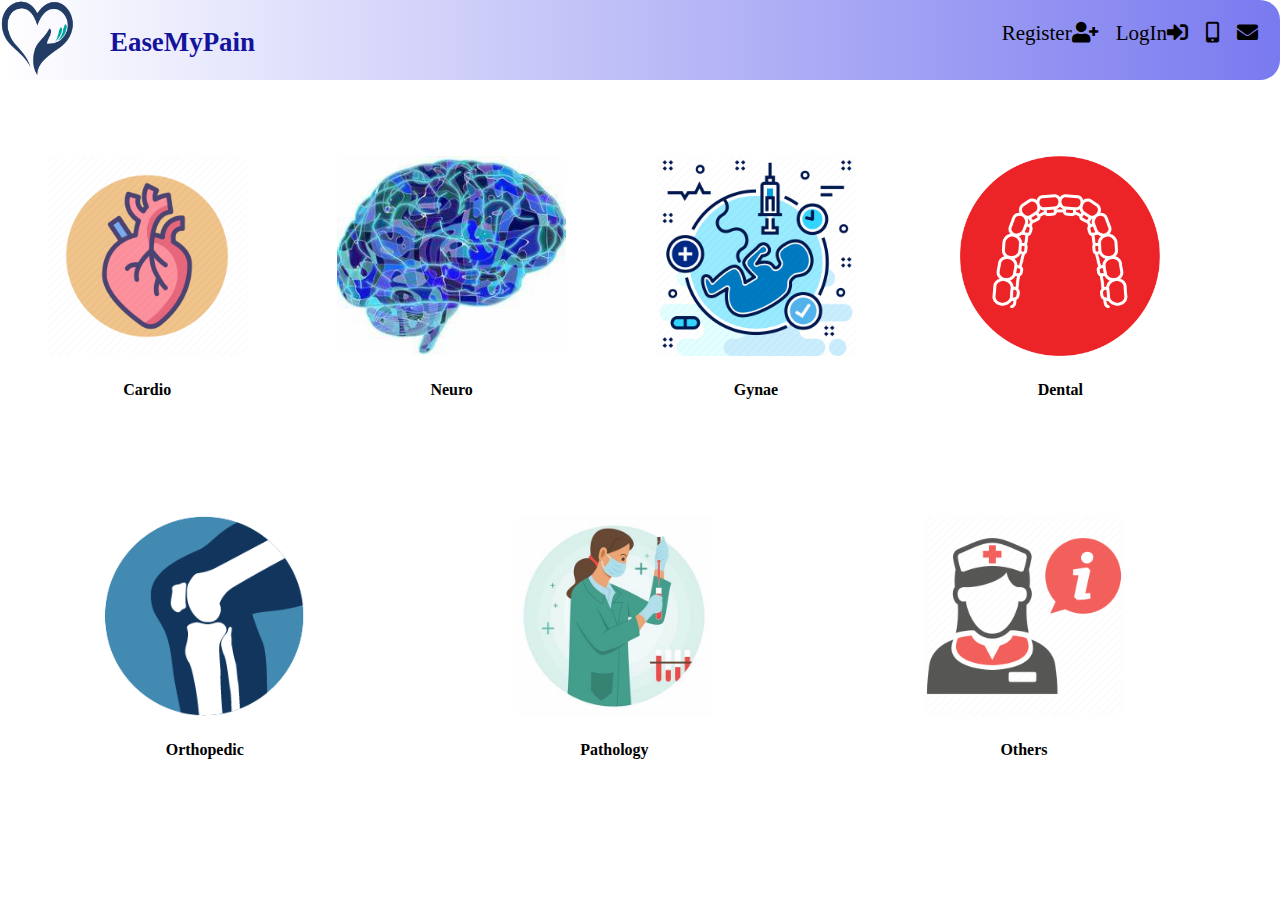
<file: Index.html>
<!DOCTYPE html>
<html lang="en">

<head>
    <meta charset="UTF-8">
    <meta http-equiv="X-UA-Compatible" content="IE=edge">
    <meta name="viewport" content="width=device-width, initial-scale=1.0">
    <title>Home</title>

    <!-- stylesheet -->
    <link rel="stylesheet" type="text/css" href="Index.css">

    <!-- Favicon -->
    <link rel="icon" type="image/x-icon" href="icon.jpg">

    <link rel="stylesheet" href="https://cdnjs.cloudflare.com/ajax/libs/font-awesome/5.15.4/css/all.min.css"
        integrity="sha512-1ycn6IcaQQ40/MKBW2W4Rhis/DbILU74C1vSrLJxCq57o941Ym01SwNsOMqvEBFlcgUa6xLiPY/NS5R+E6ztJQ=="
        crossorigin="anonymous" referrerpolicy="no-referrer" />

</head>

<body>

     <!-- Navbar starts -->
    <div class="nav">
        <div class="logo">
            <img src="a2.png" />
            <h3 style="color: rgb(19, 19, 156);">EaseMyPain</h3>
        </div>
        <ul>
            <div class="menu">
                <li><a href="validateform.html">Register<i class="fas fa-user-plus"></i></a></li>
                <li><a href="login.html">LogIn<i class="fas fa-sign-in-alt"></i></a></li>
                <li><a href="tel:"><i class="fas fa-mobile-alt"></i></a></li>
                <li><a href="mailto:"><i class="fas fa-envelope"></i></a></li>
            </div>
        </ul>
          
    </div>
    <br />
    <br>
    <div class="row-1">
        <div class="col-1"><a href="./appointment.html"><img src="cardio.png" alt=""><h4>Cardio</h4></a></div>
        <div class="col-1"><a href="./appointment.html"><img src="neuro.jpg" alt=""><h4>Neuro</h4></a></div>
        <div class="col-1"><a href="./appointment.html"><img src="gynae.png" alt=""><h4>Gynae</h4></a></div>
        <div class="col-1"><a href="./appointment.html"><img src="red-ortho-icon-15@4x.png" alt=""><h4>Dental</h4></a></div>
    </div>
    <div class="row-2">
        <div class="col-2"><a href="./appointment.html"><img src="orthooo.png" alt=""><h4>Orthopedic</h4></a></div>
        <div class="col-2"><a href="./appointment.html"><img src="patho.jpg" alt=""><h4>Pathology</h4></a></div>
        <div class="col-2"><a href="./appointment.html"><img src="4549510.png" alt=""><h4>Others</h4></a></div>
    </div>
    
</body> 

</html>
</file>
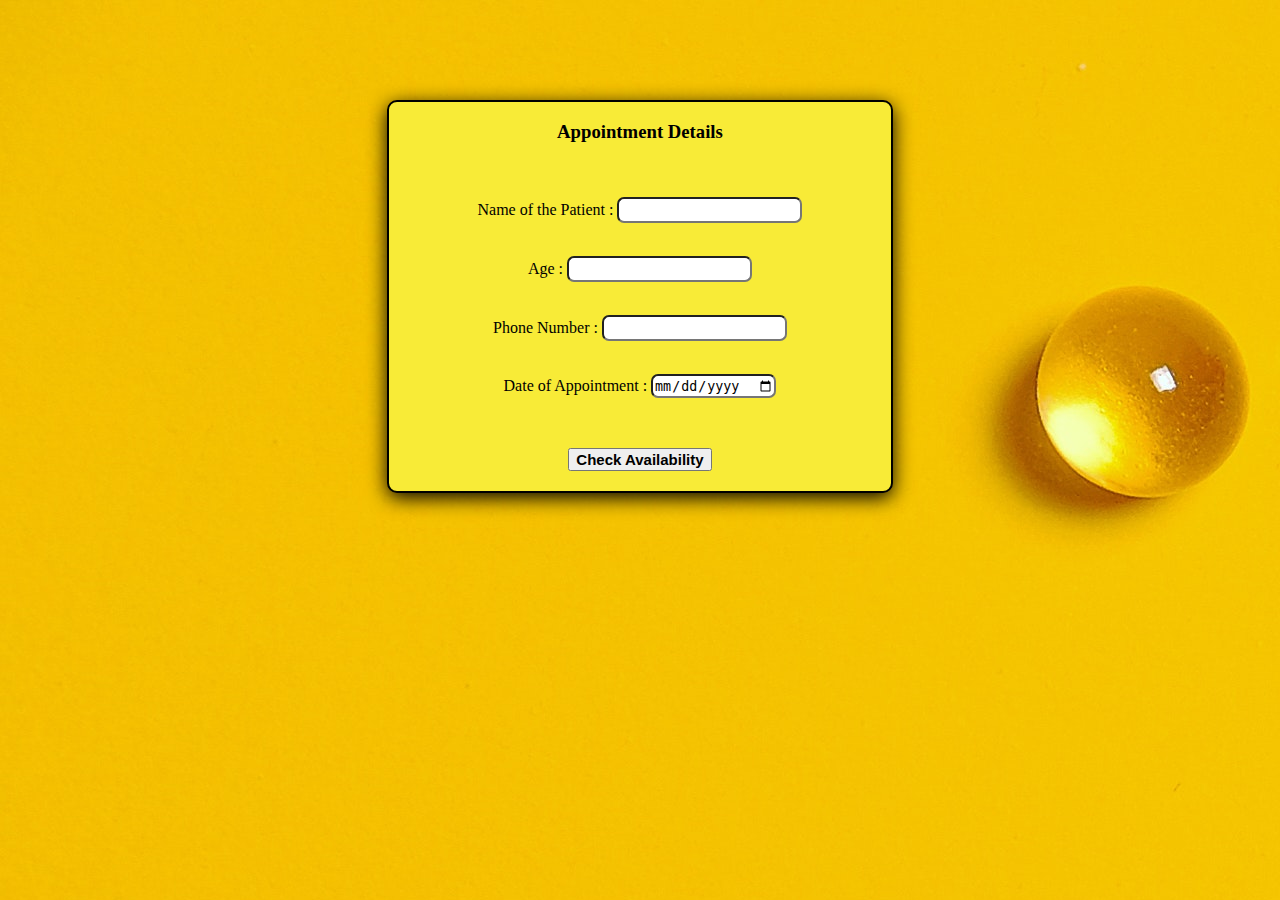
<file: appointment.html>
<!DOCTYPE html>
<html lang="en">

<head>
  <meta charset="UTF-8">
  <meta http-equiv="X-UA-Compatible" content="IE=edge">
  <meta name="viewport" content="width=device-width, initial-scale=1.0">
  <title>Document</title>

  <link rel="stylesheet" href="./appointment.css  ">
</head>

<body>
  <div class="details">
    <h3>Appointment Details</h3>
    <br><br>
    <label>Name of the Patient : </label>
    <input type="text" name="name" font-size="8px" required /> <br><br>

    <label>Age : </label>
    <input type="number" name="Age" font-size="8px" required /> <br><br>

    <label>Phone Number : </label>
    <input type="" name="name" font-size="8px" required /> <br><br>

    <label>Date of Appointment : </label>
    <input type="date" size="8px">

    <div class="action">
      <button><a href="#">Check Availability</a></button>
    </div>
  </div>
</body>

</html>
</file>
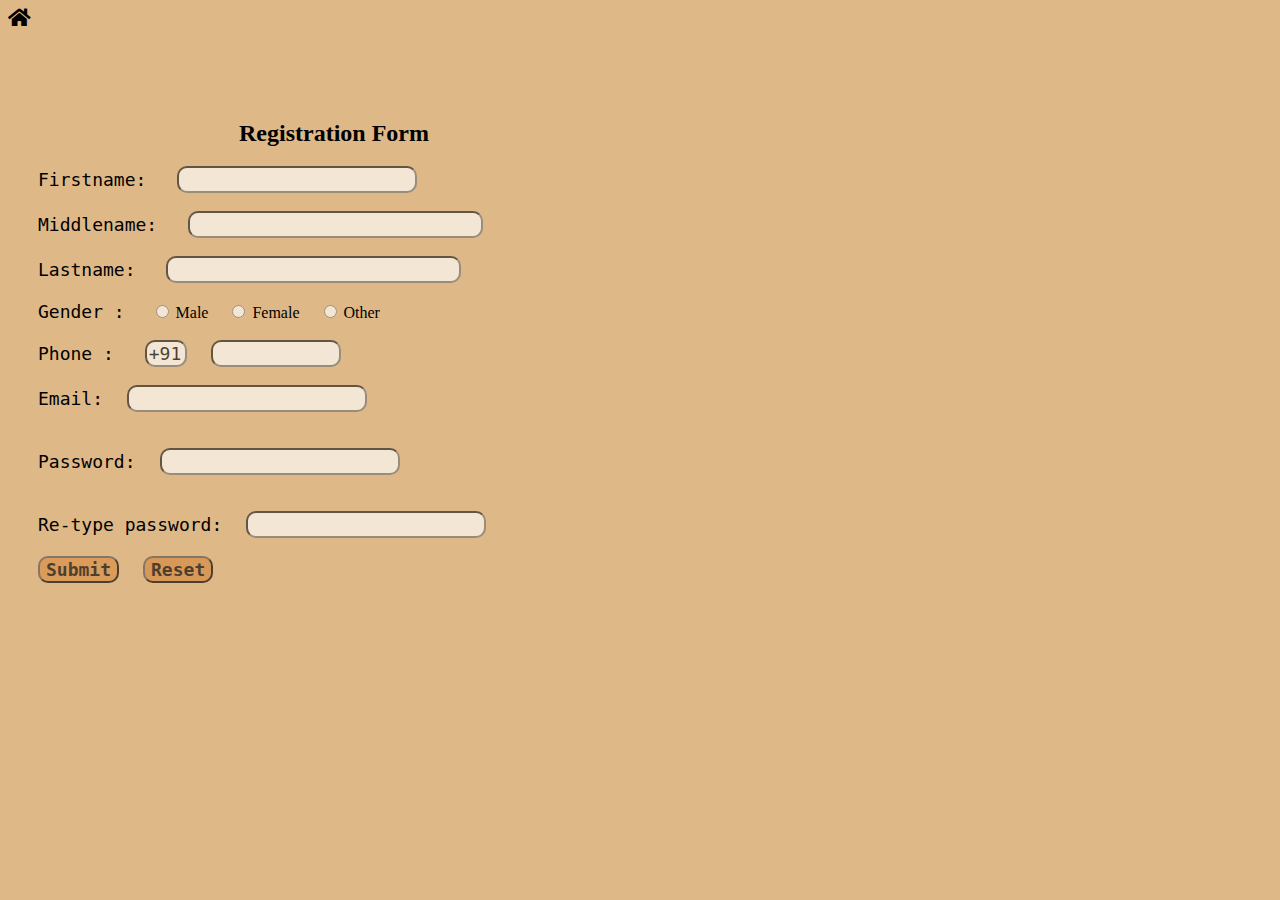
<file: changeform.html>
<!DOCTYPE html>
<html lang="en">

<head>
    <meta charset="UTF-8">
    <meta http-equiv="X-UA-Compatible" content="IE=edge">
    <meta name="viewport" content="width=device-width, initial-scale=1.0">
    <!-- <title>Document</title> -->
    <title>
        Registration Page
    </title>

    <link rel="stylesheet" href="https://cdnjs.cloudflare.com/ajax/libs/font-awesome/5.15.4/css/all.min.css"
        integrity="sha512-1ycn6IcaQQ40/MKBW2W4Rhis/DbILU74C1vSrLJxCq57o941Ym01SwNsOMqvEBFlcgUa6xLiPY/NS5R+E6ztJQ=="
        crossorigin="anonymous" referrerpolicy="no-referrer" />
    <!-- stylesheet -->
    <link rel="stylesheet" href="form.css">
    <!-- <script>
        function phonenumber(inputtxt) {
            var phoneno = /^\(?([0-9]{3})\)?[-. ]?([0-9]{3})[-. ]?([0-9]{4})$/;
            if (inputtxt.value.match(phoneno)) { return true; }
            else { alert("Not a valid Phone Number"); return false; }
        }
    </script> -->
</head>

<body>
    <a href="Index.html"><i class="fas fa-home"></i></a>
    <div class="form">
        <form onsubmit="return Validate()">
            <h2> Registration Form</h2>

            <label> Firstname: </label>
            <input type="text" name="firstname" id="f1" font-size="5px"> <br> <br>
            <label> Middlename: </label>
            <input type="text" name="middlename" size="25px" /> <br> <br>
            <label> Lastname: </label>
            <input type="text" name="lastname" size="25px" required /> <br> <br>

            <!-- <label>
            C :
        </label>
        <select>
            <option value="Course">Course</option>
            <option value="BCA">BCA</option>
            <option value="BBA">BBA</option>
            <option value="B.Tech">B.Tech</option>
            <option value="MBA">MBA</option>
            <option value="MCA">MCA</option>
            <option value="M.Tech">M.Tech</option>
        </select>
        <br>
        <br> -->
            <label>
                Gender :
            </label>
            <input size="18px" type="radio" name="male" /> Male
            <input type="radio" name="female" /> Female
            <input type="radio" name="other" /> Other
            <br>
            <br>


            <label>
                Phone :
            </label>
            <input type="text" name="country code" value="+91" size="2" />
            <input type="text" name="phone" size="10" pattern="[0-9]{3}-[0-9]{3}-[0-9]{4}" required /> <br> <br>
            <!-- <label for="address">Address</label>
        <br>
        <textarea cols="40" rows="2" value="address">
            </textarea>
        <br> <br> -->
            <label for="email">Email:</label>
            <input type="email" id="email" name="email" required /> <br>
            <br> <br>
            <label for="password">Password:</label>
            <input type="Password" id="pass" name="pass" required> <br>
            <br> <br>
            <label for="repass"> Re-type password:</label>
            <input type="Password" id="repassword" name="repass" required> <br> <br>
            <input type="submit" value="Submit"
                style="margin-left: 20px;background-color: rgb(218, 140, 67);font-weight: 600;" />
            <input type="reset" name="reset" id=""
                style="margin-left: 20px;background-color: rgb(214, 136, 63);font-weight: 600;" />
        </form>
    </div>

    <script>
        var Validate = () => {
            var fname = document.getElementById(f1).value;
            if(fname=="")
            {
                alert("Name can not be empty");
                
            }
        }
    </script>
</body>

</html>
</file>
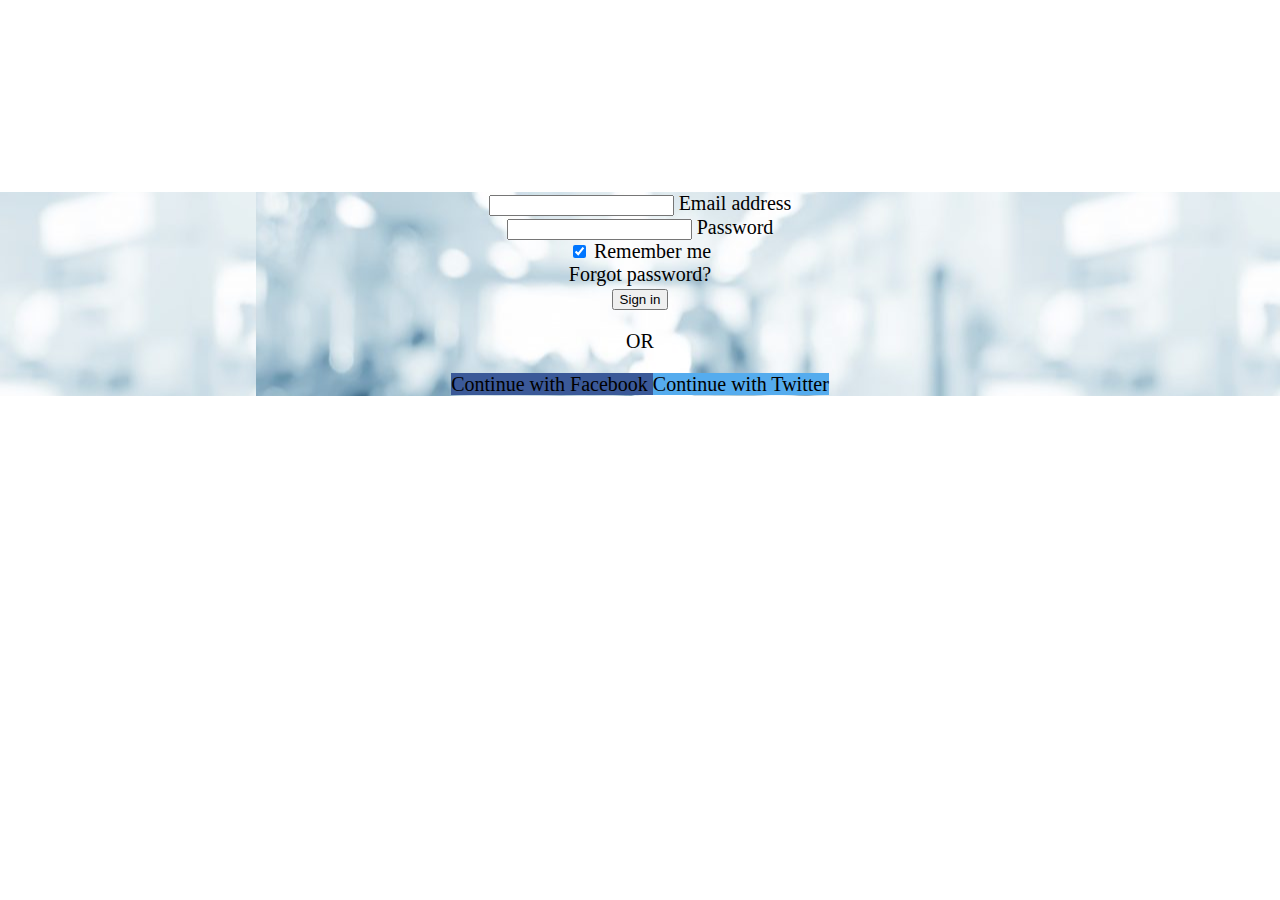
<file: login.html>
<!DOCTYPE html>
<html lang="en">

<head>
  <meta charset="UTF-8">
  <meta http-equiv="X-UA-Compatible" content="IE=edge">
  <meta name="viewport" content="width=device-width, initial-scale=1.0">
  <title>Document</title>
  <link rel="stylesheet" href="Index.css">
  <link rel="stylesheet" href="./login.css">

  <!-- <link rel="stylesheet" href="https://cdn.jsdelivr.net/npm/bootstrap@4.0.0/dist/css/bootstrap.min.css" -->
    <!-- integrity="sha384-Gn5384xqQ1aoWXA+058RXPxPg6fy4IWvTNh0E263XmFcJlSAwiGgFAW/dAiS6JXm" crossorigin="anonymous"> -->
  <!-- <style>
        p {
          background-image: url("med.jpg");
        }
        </style>
     -->
</head>

<body>

<section class="vh-100">
  <div class="container py-5 h-100">
    <div class="row d-flex align-items-center justify-content-center h-100">
      <div class="col-md-8 col-lg-7 col-xl-6">
        <!-- <img src="https://mdbcdn.b-cdn.net/img/Photos/new-templates/bootstrap-login-form/draw2.svg" class="img-fluid"
          alt="Phone image"> -->
      </div>
      <div class="col-md-7 col-lg-5 col-xl-5 offset-xl-1">
        <form onclick="return Validate()">
          <!-- Email input -->
          <div class="form-outline mb-4">
            <input type="email" id="form1Example13" class="form-control form-control-lg" />
            <label class="form-label" for="form1Example13">Email address</label>
          </div>

          <!-- Password input -->
          <div class="form-outline mb-4">
            <input type="password" id="form1Example23" class="form-control form-control-lg" />
            <label class="form-label" for="form1Example23">Password</label>
          </div>

          <div class="d-flex justify-content-around align-items-center mb-4">
            <!-- Checkbox -->
            <div class="form-check">
              <input class="form-check-input" type="checkbox" value="" id="form1Example3" checked />
              <label class="form-check-label" for="form1Example3"> Remember me </label>
            </div>
            <a href="#!">Forgot password?</a>
          </div>

          <!-- Submit button -->
          <button type="submit" class="btn btn-primary btn-lg btn-block">Sign in</button>

          <div class="divider d-flex align-items-center my-4">
            <p class="text-center fw-bold mx-3 mb-0 text-muted">OR</p>
          </div>

          <a class="btn btn-primary btn-lg btn-block" style="background-color: #3b5998" href="#!" role="button">
            <i class="fab fa-facebook-f me-2"></i>Continue with Facebook
          </a>
          <a class="btn btn-primary btn-lg btn-block" style="background-color: #55acee" href="#!" role="button">
            <i class="fab fa-twitter me-2"></i>Continue with Twitter</a>

        </form>
      </div>
    </div>
  </div>
</section>
</body>
</html>
</file>
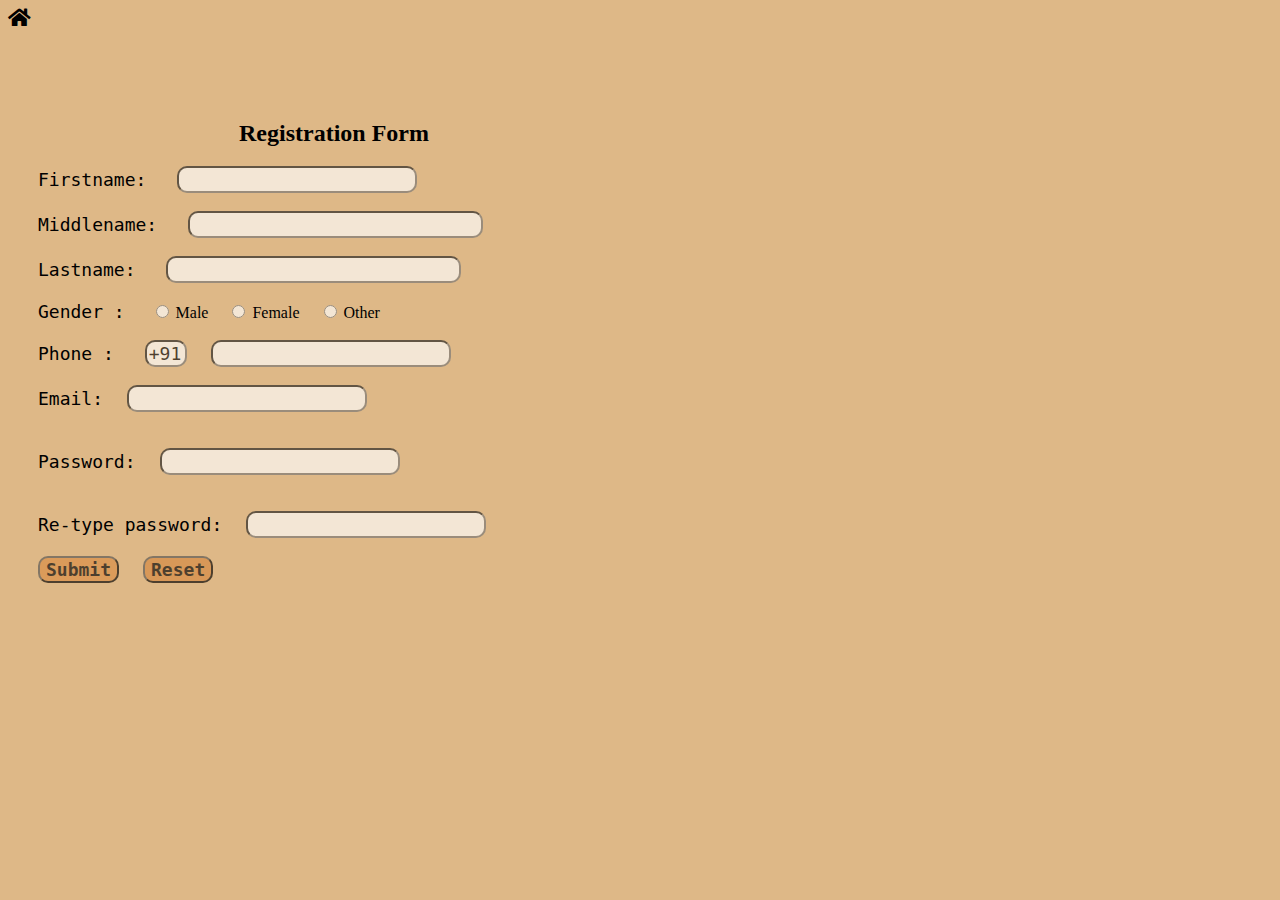
<file: validateform.html>
<!DOCTYPE html>
<html lang="en">

<head>
    <meta charset="UTF-8">
    <meta http-equiv="X-UA-Compatible" content="IE=edge">
    <meta name="viewport" content="width=device-width, initial-scale=1.0">
    <!-- <title>Document</title> -->
    <title>
        Registration Page
    </title>

    <link rel="stylesheet" href="https://cdnjs.cloudflare.com/ajax/libs/font-awesome/5.15.4/css/all.min.css"
        integrity="sha512-1ycn6IcaQQ40/MKBW2W4Rhis/DbILU74C1vSrLJxCq57o941Ym01SwNsOMqvEBFlcgUa6xLiPY/NS5R+E6ztJQ=="
        crossorigin="anonymous" referrerpolicy="no-referrer" />
    <!-- stylesheet -->
    <link rel="stylesheet" href="form.css">
    <!-- <script>
        function phonenumber(inputtxt) {
            var phoneno = /^\(?([0-9]{3})\)?[-. ]?([0-9]{3})[-. ]?([0-9]{4})$/;
            if (inputtxt.value.match(phoneno)) { return true; }
            else { alert("Not a valid Phone Number"); return false; }
        }
    </script> -->
</head>

<body>
    <a href="Index.html"><i class="fas fa-home"></i></a>
    <div class="form">
        <form onsubmit="return phnNo(),passcheck()">
            <h2> Registration Form</h2>

            <label> Firstname: </label>
            <input type="text" name="firstname" id="f1" font-size="5px" required> <br> <br>
            <label> Middlename: </label>
            <input type="text" name="middlename" size="25px" /> <br> <br>
            <label> Lastname: </label>
            <input type="text" name="lastname" size="25px" required /> <br> <br>

            <!-- <label>
            C :
        </label>
        <select>
            <option value="Course">Course</option>
            <option value="BCA">BCA</option>
            <option value="BBA">BBA</option>
            <option value="B.Tech">B.Tech</option>
            <option value="MBA">MBA</option>
            <option value="MCA">MCA</option>
            <option value="M.Tech">M.Tech</option>
        </select>
        <br>
        <br> -->
            <label>
                Gender :
            </label>
            <input size="18px" type="radio" id="male" name="gender" /> Male
            <input type="radio" id="female" name="gender" /> Female
            <input type="radio" id="other" name="gender" /> Other
            <br>
            <br>
            <!-- pattern="[0-9]{3}-[0-9]{3}-[0-9]{4}" -->

            <label>
                Phone :
            </label>
            <input type="text" name="country code" value="+91" size="2" />
            <input type="number" name="phone" size="10" id='phone' required /> <br> <br>
            <!-- <label for="address">Address</label>
        <br>
        <textarea cols="40" rows="2" value="address">
            </textarea>
        <br> <br> -->
            <label for="email">Email:</label>
            <input type="email" id="email" name="email" required /> <br>
            <br> <br>
            <label for="password">Password:</label>
            <input type="Password" id="pass" name="pass" required> <br>
            <br> <br>
            <label for="repass"> Re-type password:</label>
            <input type="Password" id="repassword" name="repass" required> <br> <br>
            <input type="submit" value="Submit"
                style="margin-left: 20px;background-color: rgb(218, 140, 67);font-weight: 600;" />
            <input type="reset" name="reset" id=""
                style="margin-left: 20px;background-color: rgb(214, 136, 63);font-weight: 600;" />
        </form>
    </div>

    <script>

        function phnNo() {
            n = document.getElementById('phone').value
            if (n.length != 10) {
                alert('Enter 10 digits')
                return false
            }
        }
        function passcheck() {
            a = document.getElementById('pass').value
            b = document.getElementById('repassword').value
            if (a.length < 8) {
                alert('password should be 8 or greater than 8')
                return false
            }
            if (a.search(/[a-z]/) < 0) {
                alert("Your password must contain at least one lowercase letter.")
                return false
            }
            if (a.search(/[A-Z]/) < 0) {
                alert("Your password must contain at least one uppercase letter.")
                return false
            }
            if (a.search(/[0-9]/) < 0) {
                alert("Your password must contain at least one digit.")
                return false
            }
            if (a != b) {
                alert('password do not match')
                return false
            }

        }

    </script>
</body>

</html>
</file>
<file: Index.css>
/* *{
    margin: 0px;
} */
html {
    font-family: Georgia, 'Times New Roman', Times, serif;
}

body {
    /* background-color: rgb(247, 133, 194); */
    /* background-color: rgb(227, 229, 236); 
    background-image: url(med.jpg); */
    background-repeat: no-repeat;
    background-size: cover;
    margin: 0px;
    /* background-image: linear-gradient(to right, red,orange,yellow,green,blue,indigo,violet); */
    /* background-image: repeating-radial-gradient(rgb(253, 251, 251), rgb(147, 184, 253) 10%, rgb(255, 137, 101) 15%); */
    /* background-image: cross-fade(url(icon.jpg),url(pok.jpg)); */
    /* background: linear-gradient(to right,rgb(122,122,240), white); */
}

h3 {
    margin-left: 20px;
}

.logo img {
    height: 75px;
    width: auto;
}

a {
    text-decoration: none;
    color: black;
}

.logo {
    gap: 15px;
    display: flex !important;
    font-size: 23px;
    float: left;
}

.nav {
    /* display: flex; */
    padding-bottom: 80px;
    width: 100%;
    /* border: 1px solid black; */
    /* float: right; */
    background: linear-gradient(to right,white, rgb(122, 122, 240));
    border-radius: 20px;
    margin-top: 0px;

}

ul {
    display: inline-flex;
    gap: 1rem;
    float: right;

}

ul li {
    display: inline;
    padding: 7px;
    /* margin: 5px; */
    font-size: 21px;
    font-family: Georgia, 'Times New Roman', Times, serif;
    font: weight 6px;
    ;
    /* list-style: none; */
    /* float: right; */
}
.col-1:last-child:hover
{
    animation: anime 2s;
}

@keyframes anime {
    
    from
    {
        transform: rotateX(0deg);
    }
    to
    {
        transform: rotateX(360deg);
    }
}

.menu {
    float: right;
    margin-top: 5px;
    margin-right: 15px;
    /* padding-left: 55%; */
}

.form {
    background-image: url(a1.jpeg);
}

.container {
    font-size: 20px;
    margin-top: 15%;
    text-align: center;
    padding: 2;
    /* background: scroll; */
    /* background-image: url(med.jpg); */
    background-image: url(a1.jpeg);
    background-position: 100%;
}

.login input {
    margin-top: 15px;
    font-size: 20px;
    border-radius: 50px;
}

.mainbody {
    margin-top: 0;
    min-height: 150px;
    max-height: 388px;
    overflow: auto;
}

.row-1 {
    width: 100%;
    margin-top: 40px;
}

.col-1 {
    text-align: center;
    float: left;
    margin-right: 10px;
    /* border: 1px solid black; */
    width: 23%;
    height: 250px;
}

.col-1 img {
    height: 200px;

}

.row-2 {
    width: 100%;
    margin-top: 400px;
}

.col-2 {
    text-align: center;
    float: left;
    /* border: 1px solid black; */
    width: 32%;
    height: 250px;
}

.col-2 img {
    height: 200px;
}

footer {
    text-align: center;
    padding: 5px;
    color: rgb(8, 8, 8);
}

footer p {
    font-size: 25px;
    padding: 15px;
    
}

footer a {
    margin: 10px;
    text-decoration: none;
    color: rgb(7, 7, 7);
    font-size: 20px;
}
</file>
<file: appointment.css>
.details {
    box-sizing: border-box;
    margin-top: 100px;
    text-align: center;
    width: 40%;
    margin-left: 30%;
    margin-right: auto;
    align-content: center;
    border: 2px solid;
    border-radius: 10px;
    justify-content: space-between;
    padding-bottom: 20px;
    box-shadow: 0px 5px 20px ;
    background-color: rgb(248, 235, 55);
}
input,label{
    height: 20px;
    margin-bottom: 15px;
    border-radius: 7px;
    gap: 45px;
}

h3 {
    text-align: center;
}
.action{
    border-radius: 10px;
    margin-top: 35px;
}
.action a{
    color: black;
    font-size: 15px;
    font-weight: 600;
    text-decoration: none;
}
body{
    background-image: url(med.jpg);
}
</file>
<file: form.css>
body{
    /* background-image: url(""); */
    background-color: burlywood;
    background-repeat: no-repeat;
    background-size: cover;
}    

h2{     
    text-align: center;
}
.form{
    align-content: center;
    height: 625px;;
    width: 50%;
    margin-left: 10px;
    /* border-radius: 10px;
    border: 1px solid ; */
}
input,label,select, textarea{
    font-family: monospace;
    margin-left: 20px;
    font-size: 18px;
    border-radius: 10px;
}
input{
    opacity: 0.65;
}
.fa-home{
    font-size: 20px;
    text-decoration: none;
    color: black;
}
</file>
<file: login.css>
.divider:after,
.divider:before {
content: "";
flex: 1;
height: 1px;
background: #eee;
}
</file>
